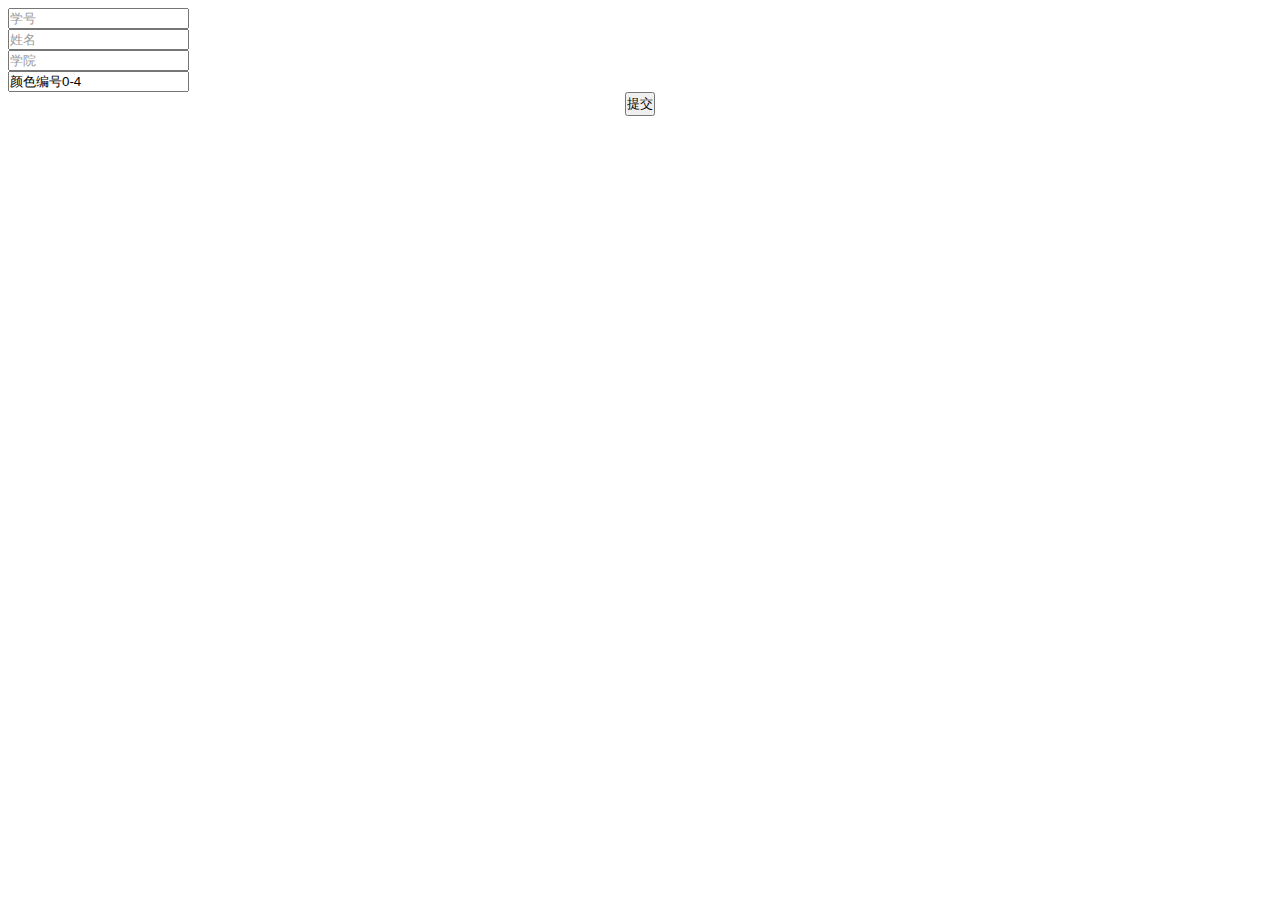
<file: index.html>
<!DOCTYPE html>
<!-- saved from url=(0044)https://popmartsss.github.io/bird/first.html -->
<html><head><meta http-equiv="Content-Type" content="text/html; charset=UTF-8">
    <title>出校码</title>
    <meta http-equiv="X-UA-Compatible" content="IE=edge">
    <meta name="apple-mobile-web-app-capable" content="yes">
    <link href="static/css/jquery-ui-themes.css" type="text/css" rel="stylesheet">
    <link href="static/css/axure_rp_page.css" type="text/css" rel="stylesheet">
    <link href="static/css/styles.css" type="text/css" rel="stylesheet">
    <script src="static/js/jquery-1.7.1.min.js?t=3fzDpt"></script>
    <script src="static/js/jquery-ui-1.8.10.custom.min.js?t=3fzDpt"></script>
    <script src="static/js/prototypePre.js?t=3fzDpt"></script>
    <script src="static/js/document.js?t=3fzDpt"></script>
    <script src="static/js/prototypePost.js?t=3fzDpt"></script>
    <script src="static/js/data.js?t=3fzDpt"></script>
    <script type="text/javascript">
      $axure.utils.getTransparentGifPath = function() { return 'resources/images/transparent.gif'; };
      $axure.utils.getOtherPath = function() { return 'resources/Other.html'; };
      $axure.utils.getReloadPath = function() { return 'resources/reload.html'; };
    </script>
  <style>hcfy-result.__hcfy__result__both__{border: 1px dotted}</style></head>
  <body>
    <div id="base" class="">

      <!-- Unnamed (矩形) -->
      <div id="u0" class="ax_default box_2">
        <div id="u0_div" class=""></div>
      </div>

      <!-- Unnamed (文本框) -->
      <div id="u1" class="ax_default text_field">
        <input id="u1_input" type="text" value="" maxlength="11" style="color: rgb(153, 153, 153);">
      </div>

      <!-- Unnamed (文本框) -->
      <div id="u2" class="ax_default text_field">
        <input id="u2_input" type="text" value="" style="color: rgb(153, 153, 153);">
      </div>

      <!-- Unnamed (文本框) -->
      <div id="u3" class="ax_default text_field">
        <input id="u3_input" type="text" value="" style="color: rgb(153, 153, 153);">
      </div>

       <!-- Unnamed (文本框) -->
      <div id="u4" class="ax_default text_field">
        <input id="u4_input" type="text" value="颜色编号0-4"/>
      </div>

       <!-- Unnamed (提交按钮) -->
      <div id="u5" class="ax_default html_button">
        <input id="u5_input" type="button" value="提交"/>
        <script>
        document.getElementById("u5_input").onclick=function(){
          if (window.localStorage) {
            localStorage.value1=document.getElementById("u1_input").value;
            localStorage.value2=document.getElementById("u2_input").value;
            localStorage.value3=document.getElementById("u3_input").value;
			localStorage.value4=document.getElementById("u4_input").value;
            location.href="second.html"
          }else{
            alert("不支持")
          }
        }
      </script>
      </div>

      <!-- Unnamed (提交按钮) -->
    </div>

</body><div style="all: initial;"><div id="__hcfy__" style="all: initial;"></div></div><div style="all: initial;"><div style="all: initial;"></div></div></html>
</file>
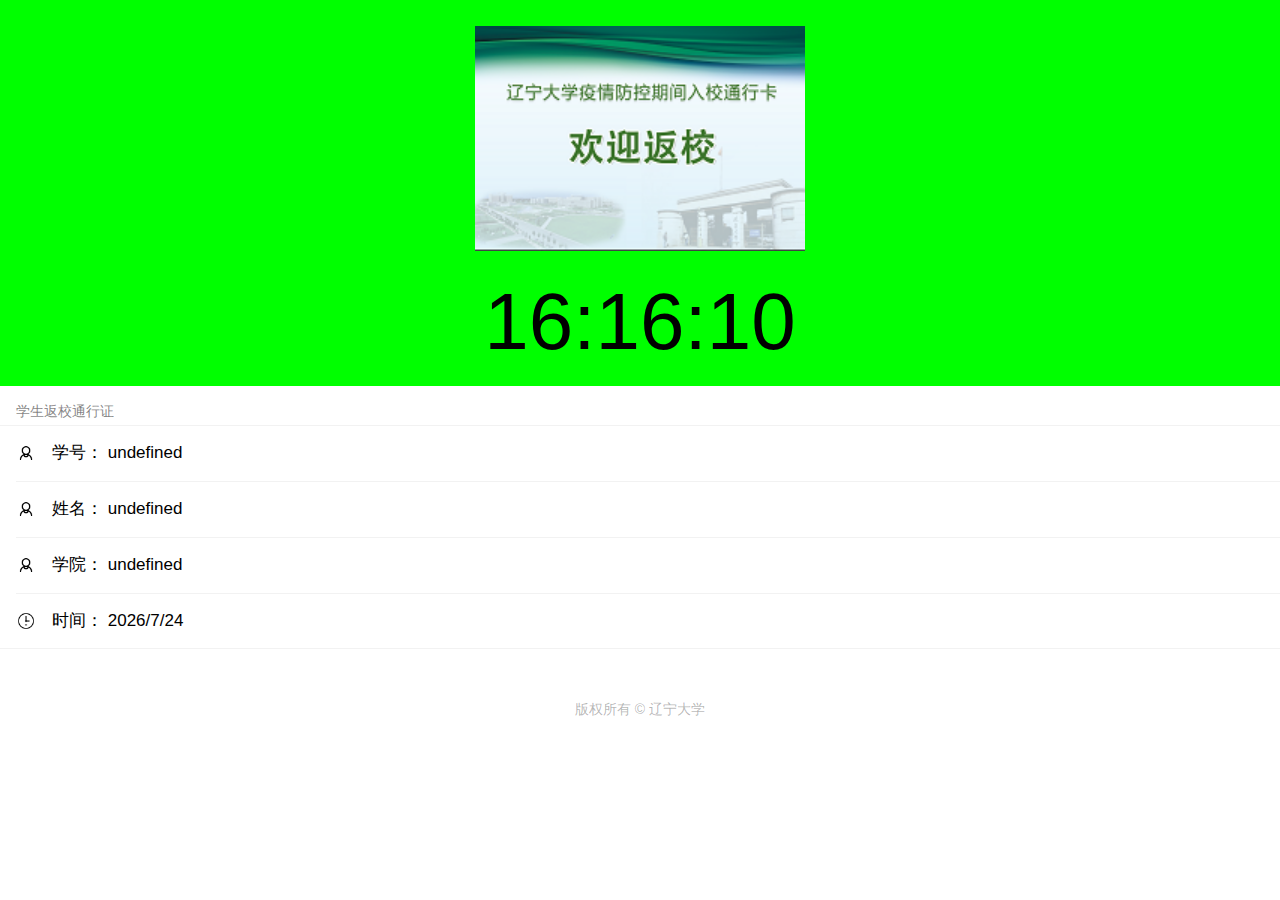
<file: back.html>
<!DOCTYPE html>
<!-- saved from url=(0043)https://popmartsss.github.io/bird/back.html -->
<html>

<head>
    <meta http-equiv="Content-Type" content="text/html; charset=UTF-8">

    <meta http-equiv="Cache-Control" content="no-cache, no-store, must-revalidate">
    <meta http-equiv="Pragma" content="no-cache">
    <meta http-equiv="Expires" content="0">
    <meta name="viewport" content="width=device-width,initial-scale=1,user-scalable=0,viewport-fit=cover">
    <title>返校通行证(2分钟内有效)</title>
    <link rel="stylesheet" href="static/css/weui.min.css">
    <script type="text/javascript" src="static/js/Untitled-1.js.js" ></script>
    <style>
        hcfy-result.__hcfy__result__both__ {
            border: 1px dotted
        }
    </style>
</head>

<body ontouchstart="">
    <style type="text/css">
        .myttpp {
            border: none;
        }
    </style>
    <div id="bodyDiv">
    
        <p style="text-align:center; background-color: lime;" id="imgBg"><br><img src="static/picture/pass1.png"width="330px" height="225px" alt=""><br><font style="font-size:100px"></font>
            <div id="time" style="text-align:center; background-color: lime;">
           <script type="text/javascript">
               var t = new Date();
               var hour = t.getHours();
               var minute = t.getMinutes();
               var second = t.getSeconds();
               var nowTime =hour + ((minute < 10) ? ":0" : ":") + minute + ((second < 10) ? ":0" : ":") + second;
               document.write(nowTime);
               document.getElementById("time").style.fontSize="80px";
			   
			   var colorArr = new Array("maroon", "lime", "teal", "purple", "olive", "grey", "pink", "blue", "red","yellow","aqua","silver");
	           var i = localStorage.value4*1;
			   document.getElementById("imgBg").style.background = colorArr[i];
	           document.getElementById("time").style.background = colorArr[i];
           </script></div></p>

        <div class="weui-cells__title">学生返校通行证</div>
        <div class="weui-cells">
            <div class="weui-cell  weui-cell_example">
                <div class="weui-cell__hd"><img src="static/picture/person.png" alt="" style="width: 20px; margin-right: 16px; display: block;"></div>
                <div class="weui-cell__bd">
                    <p>学号：
                        <script>
                            var va1 = localStorage.value1
                            document.write(va1)
                        </script>
                    </p>
                </div>
            </div>
            <div class="weui-cell  weui-cell_example">
                <div class="weui-cell__hd"><img src="static/picture/person.png" alt="" style="width: 20px; margin-right: 16px; display: block;"></div>
                <div class="weui-cell__bd">
                    <p>姓名：
                        <script>
                            var va2 = localStorage.value2
                            document.write(va2)
                        </script>
                    </p>
                </div>
            </div>
            <div class="weui-cell  weui-cell_example">
                <div class="weui-cell__hd"><img src="static/picture/person.png" alt="" style="width: 20px; margin-right: 16px; display: block;"></div>
                <div class="weui-cell__bd">
                    <p>学院：
                        <script>
                            var va3 = localStorage.value3
                            document.write(va3)
                        </script>
                    </p>
                </div>
            </div>
            <div class="weui-cell  weui-cell_example">
                <div class="weui-cell__hd"><img src="static/picture/time.png" alt="" style="width: 20px; margin-right: 16px; display: block;"></div>
                <div class="weui-cell__bd">
                    <p>时间：
                        <script type="text/javascript">
                            var t = new Date();
                            var year = t.getFullYear();
                            var month = t.getMonth() + 1;
                            var day = t.getDate();
                            var nowTime = year + "/" + month + "/" + day + " " ;
                            document.write(nowTime);
                        </script>
                    </p>
                </div>
            </div>

        </div>
        <br>
        <br>
        <div class="weui-footer">
            <p>版权所有 © 辽宁大学</p>
        </div>
    </div>
    <script type="text/javascript" src="static/js/Untitled-1.js.js?t=nEdxEx"></script>

</body>
<div style="all: initial;">
    <div id="__hcfy__" style="all: initial;"></div>
</div>
<div style="all: initial;">
    <div style="all: initial;"></div>
</div>

</html>
</file>
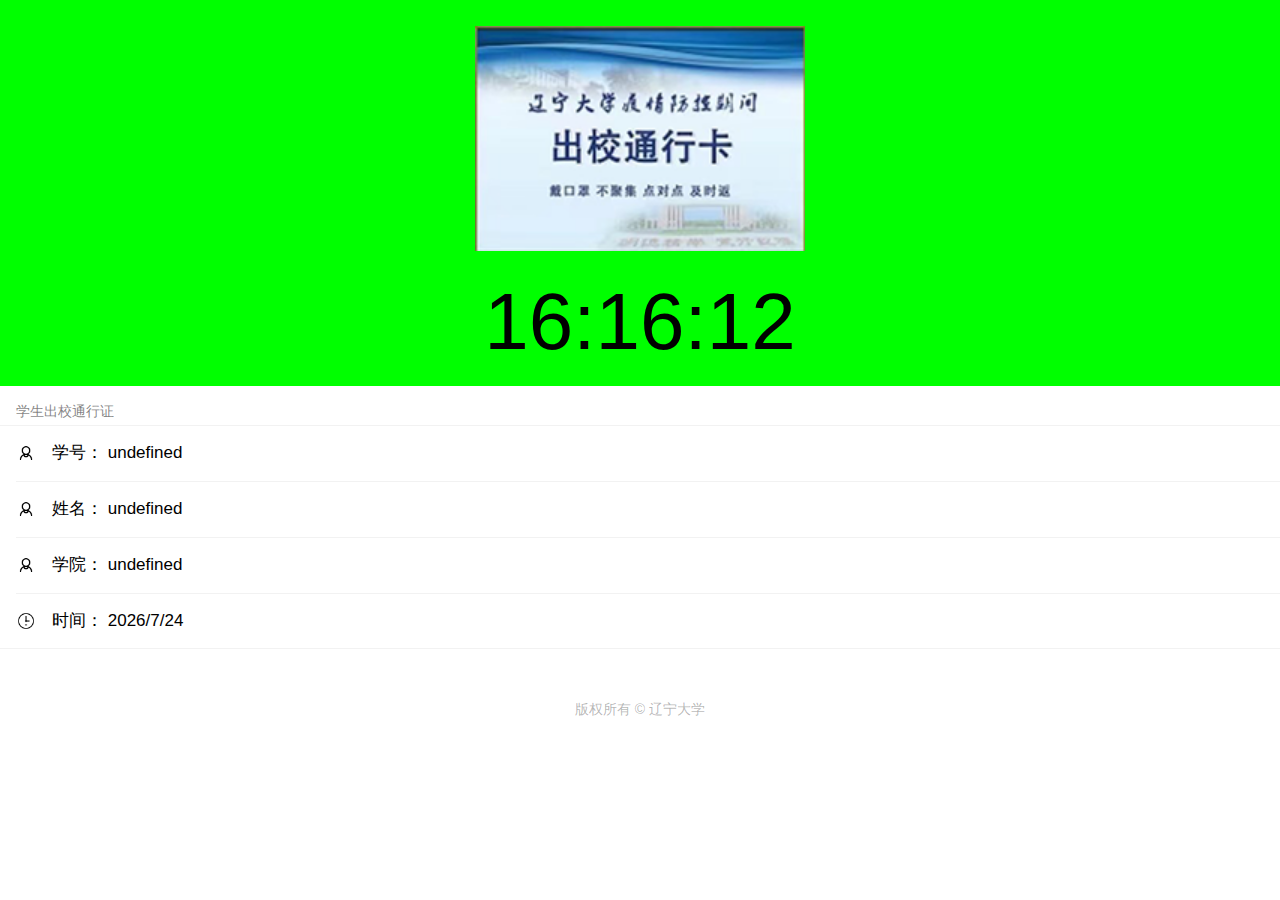
<file: goout.html>
<!DOCTYPE html>
<!-- saved from url=(0044)https://popmartsss.github.io/bird/goout.html -->
<html>

<head>
    <meta http-equiv="Content-Type" content="text/html; charset=UTF-8">

    <meta http-equiv="Cache-Control" content="no-cache, no-store, must-revalidate">
    <meta http-equiv="Pragma" content="no-cache">
    <meta http-equiv="Expires" content="0">
    <meta name="viewport" content="width=device-width,initial-scale=1,user-scalable=0,viewport-fit=cover">
    <title>出校通行证(2分钟内有效)</title>
    <link rel="stylesheet" href="static/css/weui.min.css">
    <script type="text/javascript" src="static/js/Untitled-1.js.js" ></script>
    <style>
        hcfy-result.__hcfy__result__both__ {
            border: 1px dotted
        }
    </style>
</head>

<body ontouchstart="">
    <style type="text/css">
        .myttpp {
            border: none;
        }
    </style>
    <div id="bodyDiv">
    
        <p style="text-align:center; background-color: lime;" id="imgBg"><br><img src="static/picture/pass2.png"width="330px" height="225px" alt=""><br><font style="font-size:100px"></font>
            <div id="time" style="text-align:center; background-color: lime;">
           <script type="text/javascript">
               var t = new Date();
               var hour = t.getHours();
               var minute = t.getMinutes();
               var second = t.getSeconds();
               var nowTime =hour + ((minute < 10) ? ":0" : ":") + minute + ((second < 10) ? ":0" : ":") + second;
               document.write(nowTime);
               document.getElementById("time").style.fontSize="80px";
			   
			   var colorArr = new Array("maroon", "lime", "teal", "purple", "olive", "grey", "pink", "blue", "red","yellow","aqua","silver");
	           var i = localStorage.value4*1;
			   document.getElementById("imgBg").style.background = colorArr[i];
	           document.getElementById("time").style.background = colorArr[i];
           </script></div></p>

        <div class="weui-cells__title">学生出校通行证</div>
        <div class="weui-cells">
            <div class="weui-cell  weui-cell_example">
                <div class="weui-cell__hd"><img src="static/picture/person.png" alt="" style="width: 20px; margin-right: 16px; display: block;"></div>
                <div class="weui-cell__bd">
                    <p>学号：
                        <script>
                            var va1 = localStorage.value1
                            document.write(va1)
                        </script>
                    </p>
                </div>
            </div>
            <div class="weui-cell  weui-cell_example">
                <div class="weui-cell__hd"><img src="static/picture/person.png" alt="" style="width: 20px; margin-right: 16px; display: block;"></div>
                <div class="weui-cell__bd">
                    <p>姓名：
                        <script>
                            var va2 = localStorage.value2
                            document.write(va2)
                        </script>
                    </p>
                </div>
            </div>
            <div class="weui-cell  weui-cell_example">
                <div class="weui-cell__hd"><img src="static/picture/person.png" alt="" style="width: 20px; margin-right: 16px; display: block;"></div>
                <div class="weui-cell__bd">
                    <p>学院：
                        <script>
                            var va3 = localStorage.value3
                            document.write(va3)
                        </script>
                    </p>
                </div>
            </div>
            <div class="weui-cell  weui-cell_example">
                <div class="weui-cell__hd"><img src="static/picture/time.png" alt="" style="width: 20px; margin-right: 16px; display: block;"></div>
                <div class="weui-cell__bd">
                    <p>时间：
                        <script type="text/javascript">
                            var t = new Date();
                            var year = t.getFullYear();
                            var month = t.getMonth() + 1;
                            var day = t.getDate();
                            var nowTime = year + "/" + month + "/" + day + " " ;
                            document.write(nowTime);
                        </script>
                    </p>
                </div>
            </div>

        </div>
        <br>
        <br>
        <div class="weui-footer">
            <p>版权所有 © 辽宁大学</p>
        </div>
    </div>
    <script type="text/javascript" src="static/js/Untitled-1.js.js?t=Y7oXOl"></script>

</body>
<div style="all: initial;">
    <div id="__hcfy__" style="all: initial;"></div>
</div>
<div style="all: initial;">
    <div style="all: initial;"></div>
</div>

</html>
</file>
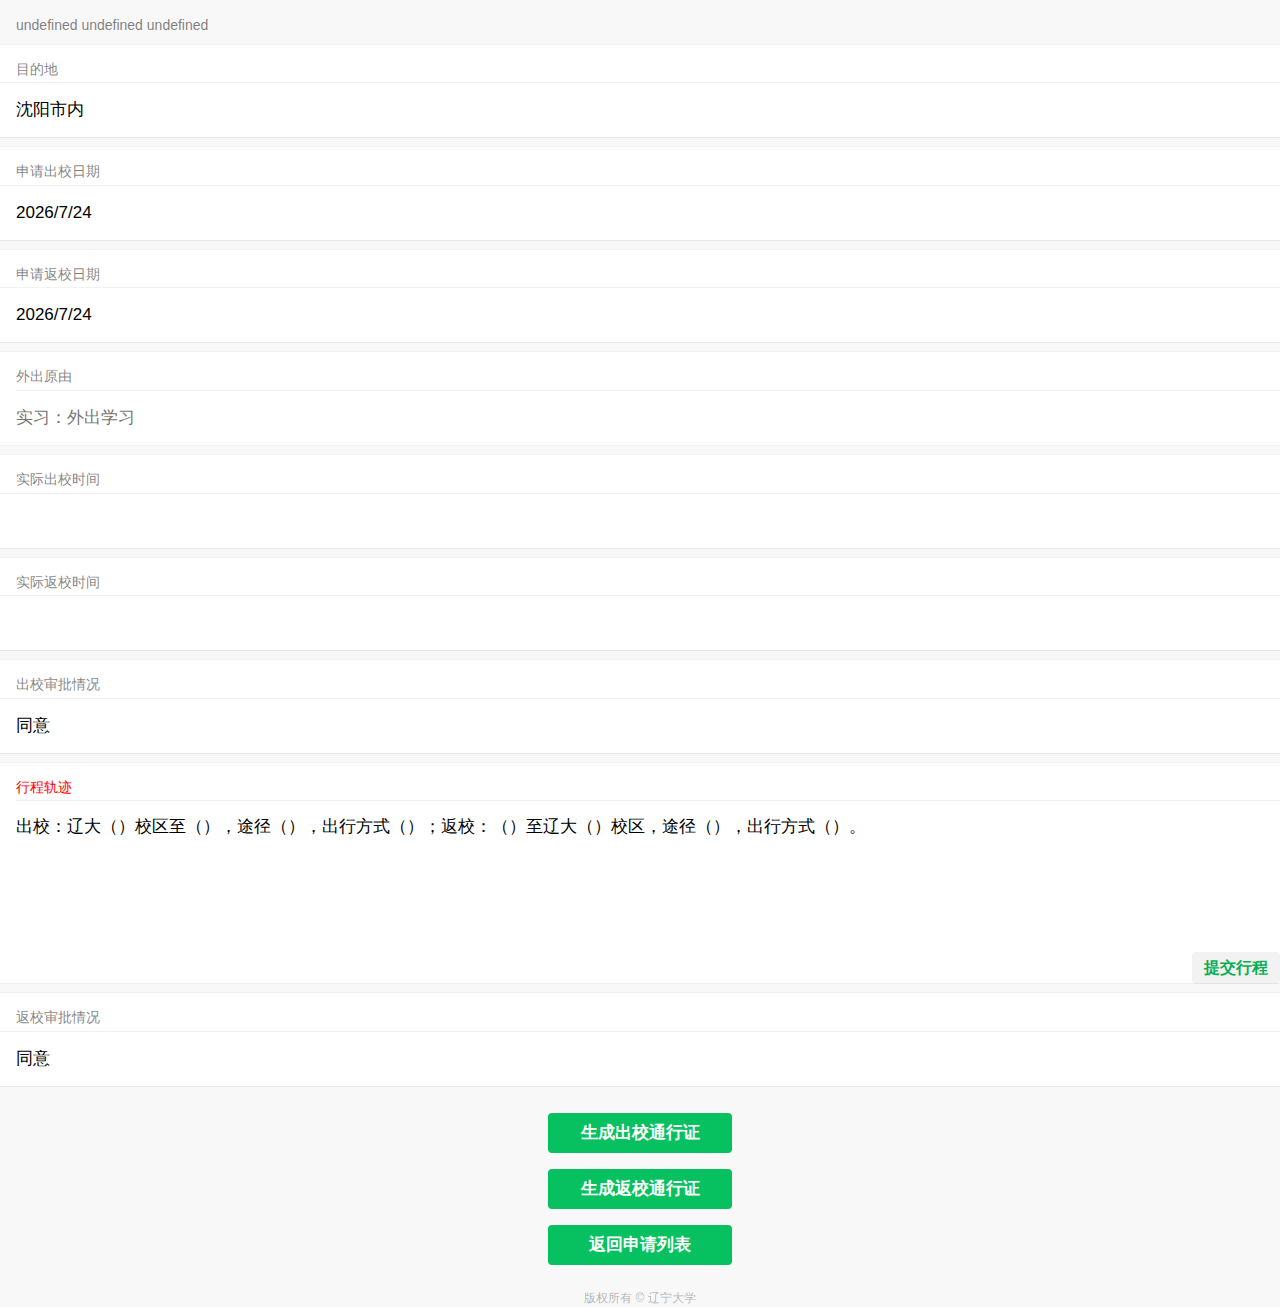
<file: second.html>
<!DOCTYPE html>
<!-- saved from url=(0045)https://popmartsss.github.io/bird/second.html -->
<html>

<head>
    <meta http-equiv="Content-Type" content="text/html; charset=UTF-8">

    <meta http-equiv="Cache-Control" content="no-cache, no-store, must-revalidate">
    <meta http-equiv="Pragma" content="no-cache">
    <meta http-equiv="Expires" content="0">
    <meta name="viewport" content="width=device-width,initial-scale=1,user-scalable=0,viewport-fit=cover">
    <title>申请详情</title>
    <link rel="stylesheet" href="static/css/weui.min.css">
    <link rel="stylesheet" href="static/css/app.css">
    <style>
        hcfy-result.__hcfy__result__both__ {
            border: 1px dotted
        }
    </style>
</head>

<body ontouchstart="">
    <p id="bear"></p>
    <div id="form">
        <form id="sub_form">
            <div class="weui-cells__title">
                <script>
                    var va3 = localStorage.value3
                    document.write(va3)
                </script>
                <script>
                    var va1 = localStorage.value1
                    document.write(va1)
                </script>
                <script>
                    var va2 = localStorage.value2
                    document.write(va2)
                </script>
            </div>
            <input type="hidden" id="qingjiaid" name="qingjiaid" value="763117">
            <input type="hidden" id="cxsjh" name="cxsjh" value="2021-10-8">
            <input type="hidden" id="fxsjh" name="fxsjh" value="2021-10-8">
            <input type="hidden" id="mddh" name="mddh" value="沈阳市内">

            <div class="weui-cells weui-cells_form">
                <div class="weui-cells__title">目的地</div>
                <div class="weui-cells">
                    <div class="weui-cell">
                        <div class="weui-cell__bd">
                            <input class="weui-input" name="mdd" type="text" readonly="" disabled="" id="mdd" required="" placeholder="请选择目的地" autocomplete="off" value="沈阳市内">
                        </div>
                        <div class="weui-cell__ft"> <i class="weui-icon-warn"></i> </div>
                    </div>
                </div>
            </div>


            <div class="weui-cells weui-cells_form">
                <div class="weui-cells__title">申请出校日期</div>
                <div class="weui-cells">
                    <div class="weui-cell">
                        <div class="weui-cell__bd">
                            <script>
                                var t = new Date();
                                var year = t.getFullYear();
                                var month = t.getMonth() + 1;
                                var day = t.getDate();
                                var data = year + "/" + month + "/" + day;
                                document.write(data);
                            </script>
                        </div>
                        <div class="weui-cell__ft"> <i class="weui-icon-warn"></i> </div>
                    </div>
                </div>
            </div>


            <div class="weui-cells weui-cells_form">
                <div class="weui-cells__title">申请返校日期</div>
                <div class="weui-cells">
                    <div class="weui-cell">
                        <div class="weui-cell__bd">

                            <script>
                                var t = new Date();
                                var year = t.getFullYear();
                                var month = t.getMonth() + 1;
                                var day = t.getDate();
                                var data = year + "/" + month + "/" + day;
                                document.write(data);
                            </script>
                        </div>
                        <div class="weui-cell__ft"> <i class="weui-icon-warn"></i> </div>
                    </div>
                </div>
            </div>



            <div class="weui-cells weui-cells_form">
                <div class="weui-cells__title">外出原由</div>
                <div class="weui-cell ">
                    <div class="weui-cell__bd">
                        <input class="weui-textarea" placeholder="实习：外出学习" name="cxyy" id="cxyy" rows="5" autocomplete="on" maxlength="200">
                    </div>
                </div>
            </div>


            <div class="weui-cells weui-cells_form">
                <div class="weui-cells__title">实际出校时间</div>
                <div class="weui-cells">
                    <div class="weui-cell">
                        <div class="weui-cell__bd">
                            <input class="weui-input" name="sjcxsj" type="text" readonly="" id="sjcxsj" required="" autocomplete="off" value="">
                        </div>
                        <div class="weui-cell__ft"> <i class="weui-icon-warn"></i> </div>
                    </div>
                </div>
            </div>


            <div class="weui-cells weui-cells_form">
                <div class="weui-cells__title">实际返校时间</div>
                <div class="weui-cells">
                    <div class="weui-cell">
                        <div class="weui-cell__bd">
                            <input class="weui-input" name="sjfxsj" type="text" readonly="" id="sjfxsj" autocomplete="off" value="">
                        </div>
                        <div class="weui-cell__ft"> <i class="weui-icon-warn"></i> </div>
                    </div>
                </div>
            </div>


            <div class="weui-cells weui-cells_form">
                <div class="weui-cells__title">出校审批情况</div>
                <div class="weui-cells">
                    <div class="weui-cell">
                        <div class="weui-cell__bd">
                            <a class="weui-input" name="daoyuan" type="text" disabled="" readonly="" id="daoyuan" required="" placeholder="请选择您的审批意见" autocomplete="off">同意</a>
                        </div>
                        <div class="weui-cell__ft"> <i class="weui-icon-warn"></i> </div>
                    </div>
                </div>
            </div>


            <div class="weui-cells weui-cells_form">
                <div class="weui-cells__title">
                    <font color="red">行程轨迹</font>
                </div>
                <div class="weui-cell ">
                    <div class="weui-cell__bd">
                        <textarea id="xcgj" class="weui-textarea" required="" name="xcgj" rows="5" autocomplete="off" maxlength="500">出校：辽大（）校区至（），途径（），出行方式（）；返校：（）至辽大（）校区，途径（），出行方式（）。</textarea>
                    </div>

                </div>

                <a href="javascript:" id="tjxc" class="weui-btn weui-btn_mini weui-btn_default" style="float:right">提交行程</a>

            </div>


            <div class="weui-cells weui-cells_form">
                <div class="weui-cells__title">返校审批情况</div>
                <div class="weui-cells">
                    <div class="weui-cell">
                        <div class="weui-cell__bd">
                            <a class="weui-input" name="fxdy" type="text" id="fxdy" disabled="" required="" placeholder="请选择您的审批意见" autocomplete="off">同意</a>
                        </div>
                        <div class="weui-cell__ft"> <i class="weui-icon-warn"></i> </div>
                    </div>
                </div>
            </div>




            <br>
            <p style="text-align:center">

                <a id="cxtxz" class="weui-btn  weui-btn_primary">生成出校通行证
      <script>
        document.getElementById("cxtxz").onclick=function(){
            location.href="goout.html"
          }
      </script></a>
                <a id="fxtxz" class="weui-btn weui-btn_primary">生成返校通行证
    <script>
        document.getElementById("fxtxz").onclick=function(){
            location.href="back.html"
          }
      </script></a>

                <a class="weui-btn  weui-btn_primary">返回申请列表</a>
            </p>

        </form>
    </div>
    <br>
    <div class="weui-footer">
        <p class="weui-footer__text">版权所有 © 辽宁大学</p>
    </div>
    <script type="text/javascript" src="https://cloud1-7gdhiyd69c198606-1305299693.tcloudbaseapp.com/%E7%94%B3%E8%AF%B7%E8%AF%A6%E6%83%85_files/weui.min.js.%E4%B8%8B%E8%BD%BD"></script>
    <script type="text/javascript" src="https://cloud1-7gdhiyd69c198606-1305299693.tcloudbaseapp.com/%E7%94%B3%E8%AF%B7%E8%AF%A6%E6%83%85_files/qingjiainfo.js.%E4%B8%8B%E8%BD%BD"></script>



</body>
<div style="all: initial;">
    <div id="__hcfy__" style="all: initial;"></div>
</div>
<div style="all: initial;">
    <div style="all: initial;"></div>
</div>

</html>
</file>
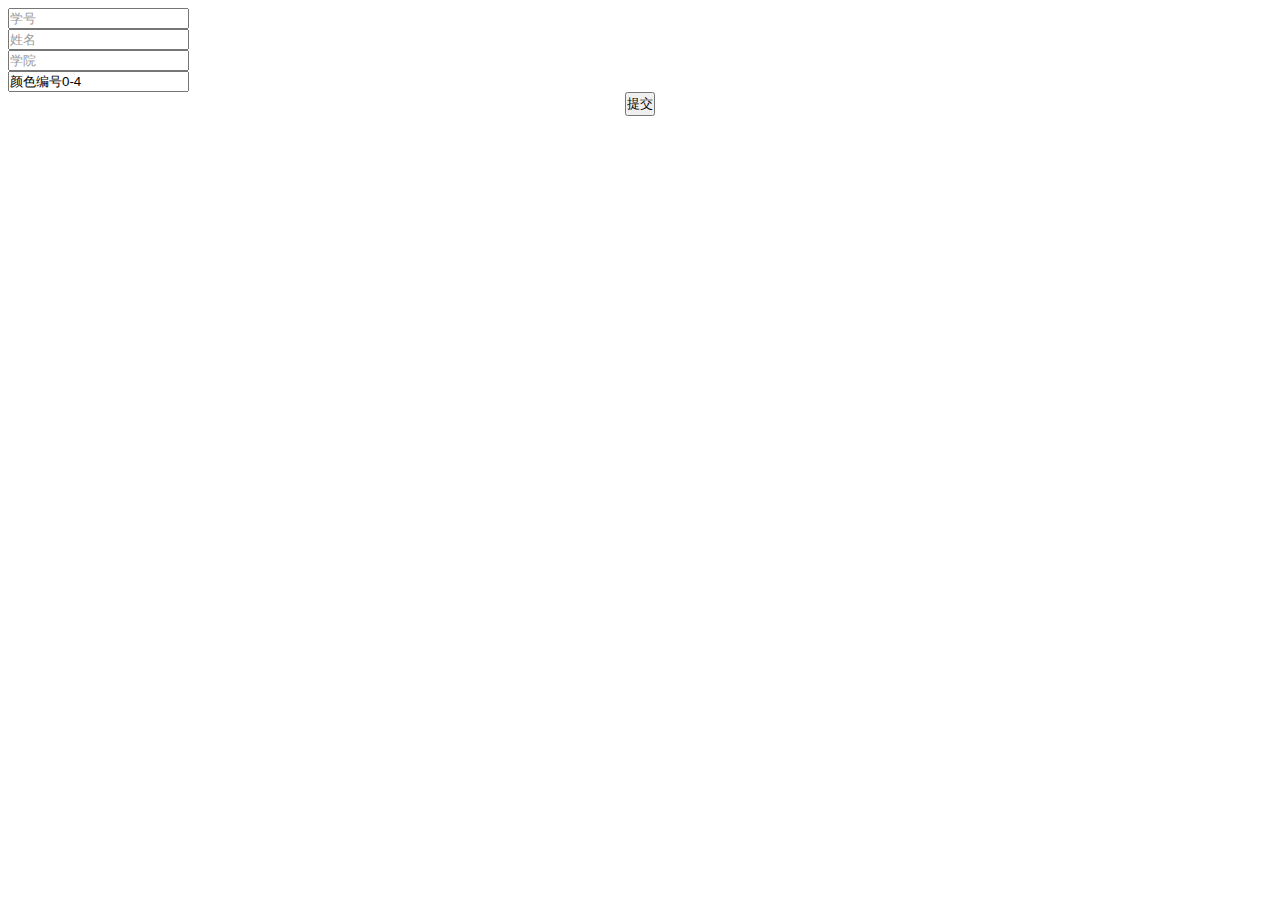
<file: resources/reload.html>
﻿<html>
	<head>
		<title></title>
	</head>
	<body>
	
	<script language="javascript">
	function getUrl() {
      var query = window.location.hash.substring(1);
      var vars = query.split("&&&");
      for (var i=0;i<vars.length;i++) {
        var url = vars[i];
        return decodeURI(url).replace("html%23","html#");
      } 
    }

    var rel = '../';
    var url = getUrl();
    if (url.indexOf(":") > 0 && url.indexOf(":") < 10) rel = '';
	self.location.href = rel + url;
	</script>
	
	</body>
</html>
</file>
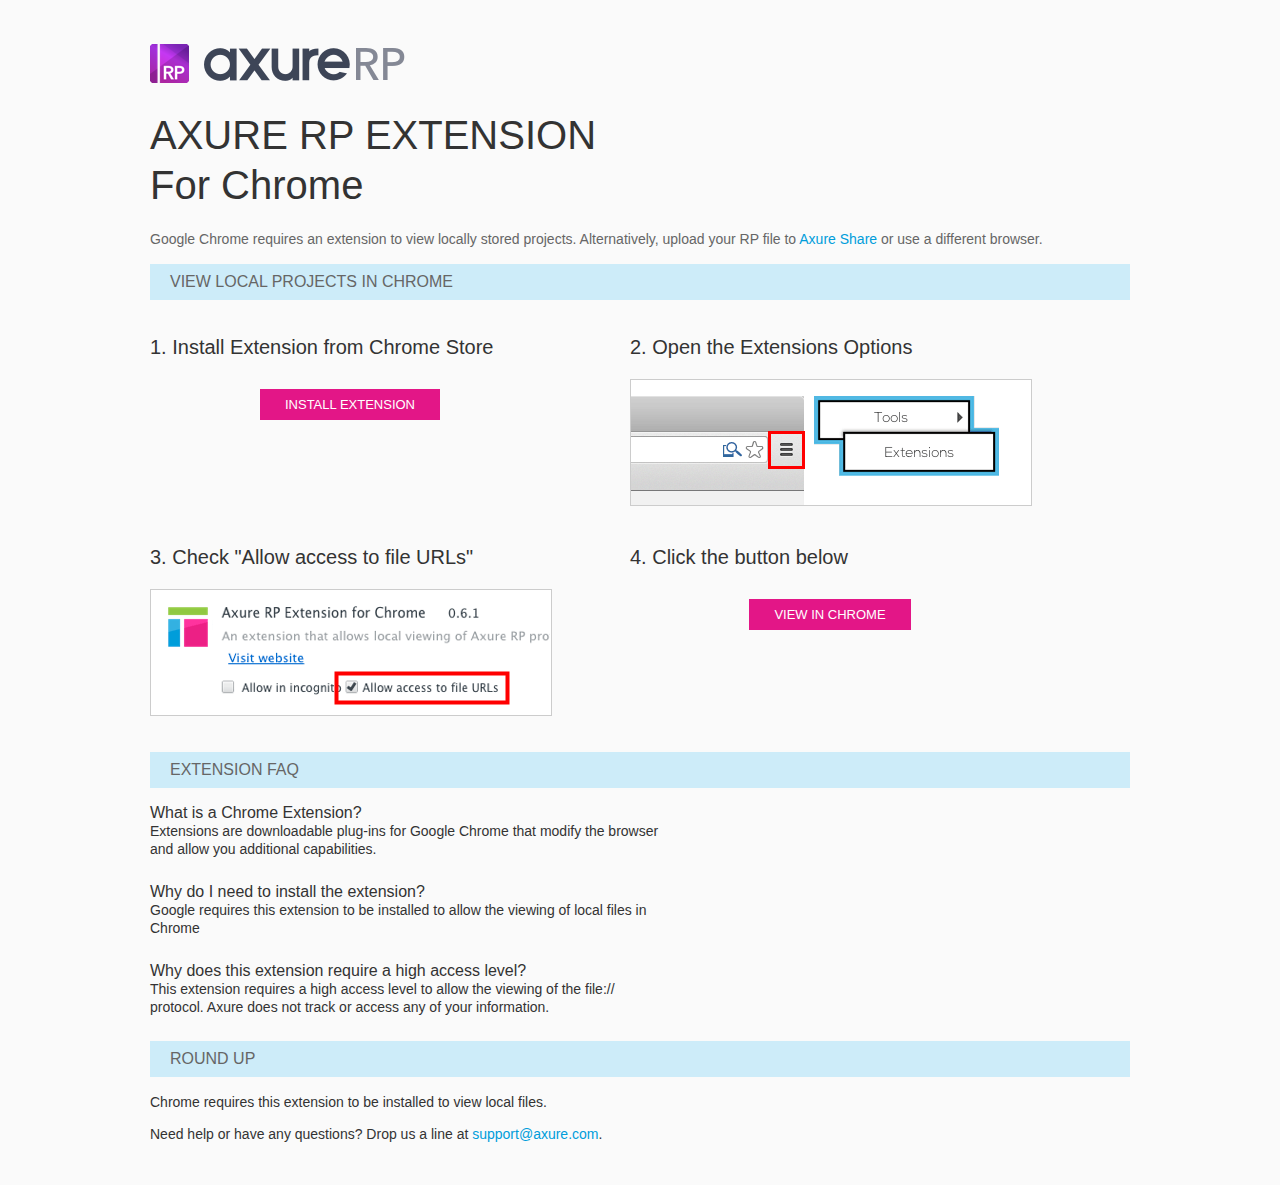
<file: resources/chrome/chrome.html>
<html>
<head>
    <title>Install the Axure RP Chrome Extension</title>
    <style type="text/css">
        *
        {
            font-family: Helvetica, Arial, sans-serif;
        }
        body
        {
            text-align: center;
            background-color: #fafafa;
        }
        p
        {
            font-size: 14px;
            line-height: 18px;
            color: #333333;
        }
        div.container
        {
            width: 980px;
            margin-left: auto;
            margin-right: auto;
            text-align: left;
        }
        a
        {
            text-decoration: none;
            color: #009dda;
        }
        .button
        {
            background: #E31687;
            font: normal 16px Arial, sans-serif;
            color: #FFFFFF;
            padding: 8px 25px 8px 25px;
            border: 0;
            display: inline-block;
            margin-top: 10px;
            text-transform: uppercase;
            font-size: 13px;
        }
        a:hover.button
        {
            opacity: .8;
        }
        div.left
        {
            width: 400px;
            float: left;
            margin-right: 80px;
        }
        div.right
        {
            width: 400px;
            float: left;
        }
        div.buttonContainer
        {
            text-align: center;
        }
        h1
        {
            font-size: 40px;
            color: #333333;
            line-height: 50px;
            margin-bottom: 20px;
            font-weight: normal;
        }
        h2
        {
            font-size: 38px;
            font-weight: normal;
            color: #08639C;
            text-align: center;
        }
        h3
        {
            font-size: 20px;
            color: #333333;
            font-weight: normal;
        }
        .heading
        {
            background-color: #cdecf9;
            height: 36px;
            line-height: 36px;
            padding-left: 20px;
            font-size: 16px;
            color: #666666;
        }
        span.faq
        {
            font-size: 16px;
            font-weight: normal;
            color: #333333;
            display: block;
        }
    </style>
</head>
<body>
    <div class="container">
        <br />
        <br />
        <img src="axure_logo.png" alt="axure" />
        <br />
        <h1>
            AXURE RP EXTENSION<br />
            For Chrome</h1>
        <p style="font-size: 14px; color: #666666; margin-top: 10px;">
            Google Chrome requires an extension to view locally stored projects. Alternatively,
            upload your RP file to <a href="https://share.axure.com">Axure Share</a> or use a different
            browser.</p>
        <h3 class="heading">
            VIEW LOCAL PROJECTS IN CHROME</h3>
        <div class="left">
            <h3>
                1. Install Extension from Chrome Store</h3>
            <div class="buttonContainer">
                <a class="button" href="https://chrome.google.com/webstore/detail/dogkpdfcklifaemcdfbildhcofnopogp"
                    target="_blank">Install Extension</a>
            </div>
        </div>
        <div class="right">
            <h3>
                2. Open the Extensions Options</h3>
            <img src="extensions_menu.gif" alt="extensions" />
        </div>
        <div style="clear: both; height: 20px;">
            &nbsp;</div>
        <div class="left">
            <h3>
                3. Check "Allow access to file URLs"</h3>
            <img src="allow_access.gif" alt="allow access" />
        </div>
        <div class="right">
            <h3>
                4. Click the button below</h3>
            <div class="buttonContainer">
                <a class="button" href="../../start.html">View in Chrome</a>
            </div>
        </div>
        <div style="clear: both; height: 20px;">
        </div>
        <h3 class="heading">
            EXTENSION FAQ</h3>
        <p>
            <span class="faq">What is a Chrome Extension?</span> Extensions are downloadable
            plug-ins for Google Chrome that modify the browser<br />
            and allow you additional capabilities.
        </p>
        <p style="margin-top: 25px;">
            <span class="faq">Why do I need to install the extension?</span> Google requires
            this extension to be installed to allow the viewing of local files in<br />
            Chrome
        </p>
        <p style="margin-top: 25px; margin-bottom: 25px;">
            <span class="faq">Why does this extension require a high access level?</span> This
            extension requires a high access level to allow the viewing of the file://<br />
            protocol. Axure does not track or access any of your information.
        </p>
        <h3 class="heading">
            ROUND UP</h3>
        <p>
            Chrome requires this extension to be installed to view local files.</p>
        <p>
            Need help or have any questions? Drop us a line at <a href="mailto:support@axure.com">
                support@axure.com</a>.
        </p>
        <div style="clear: both; height: 20px;">
        </div>
    </div>
</body>
</html>
</file>
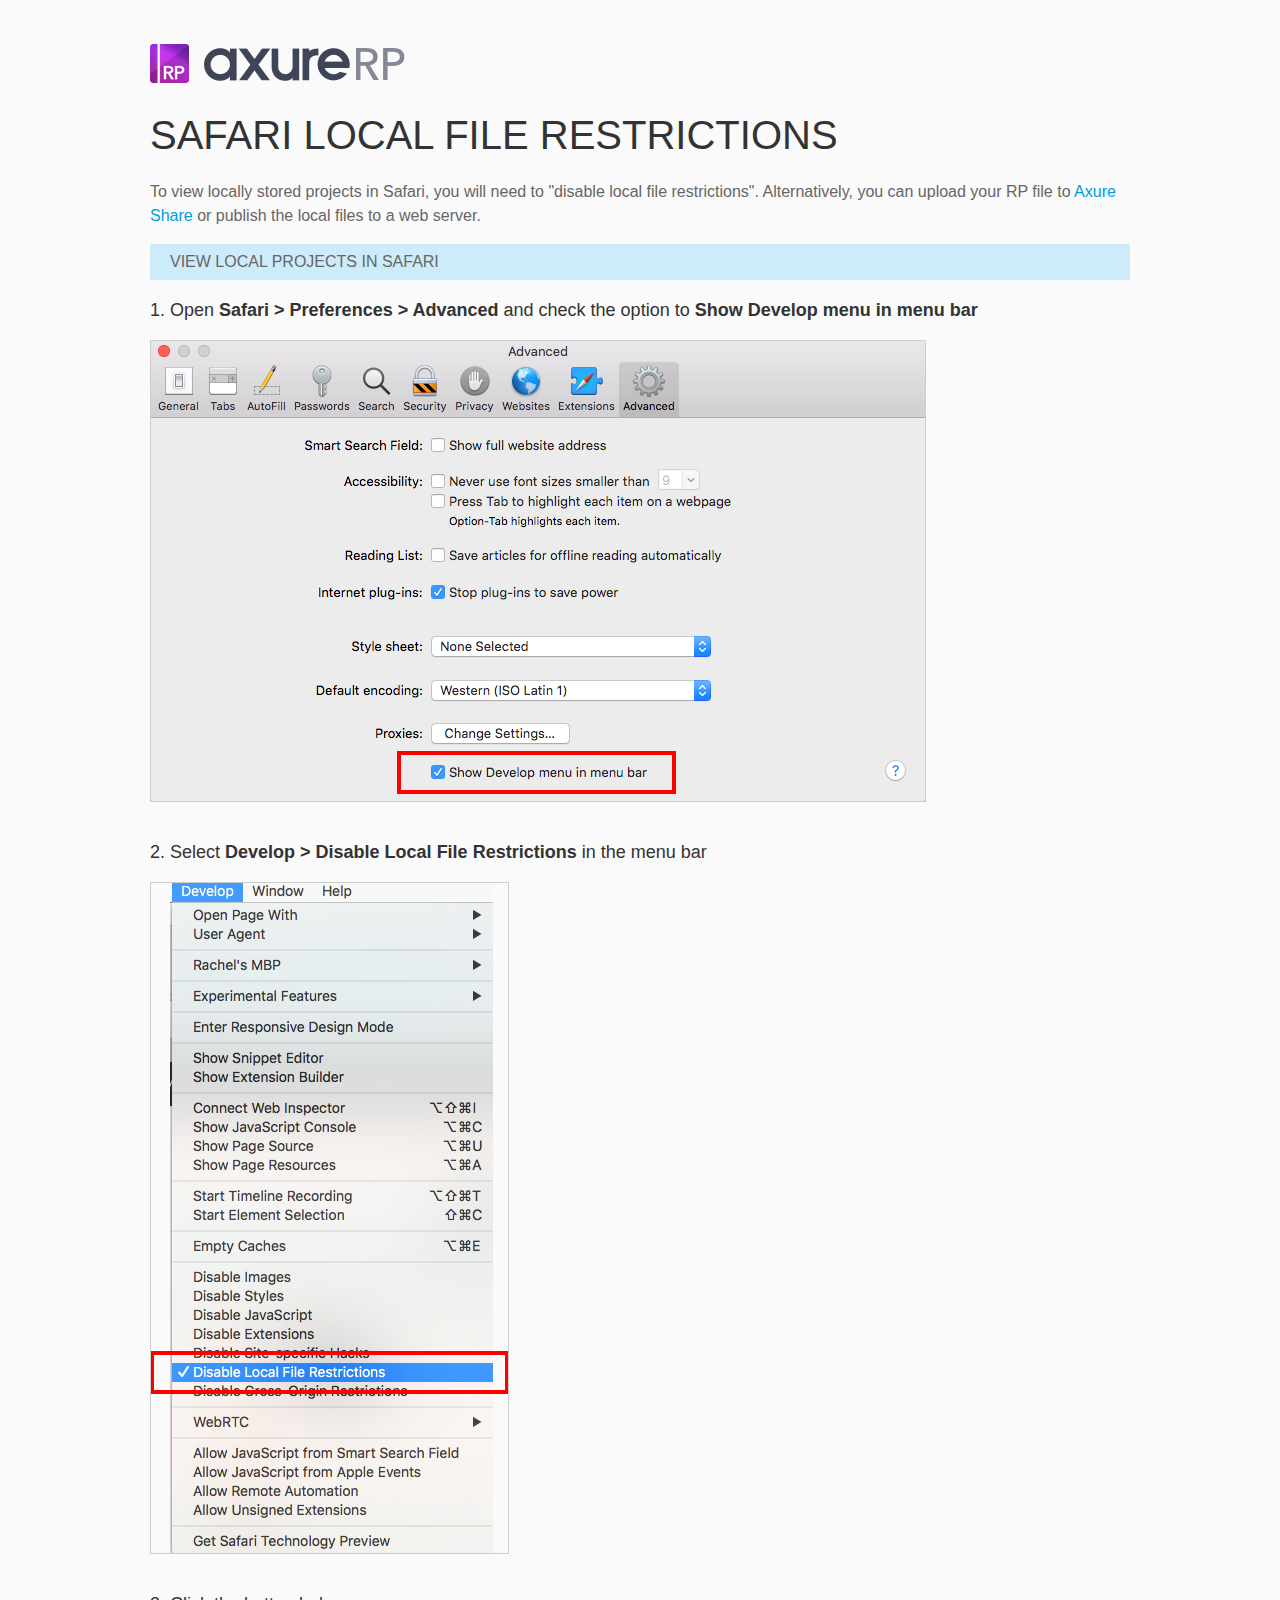
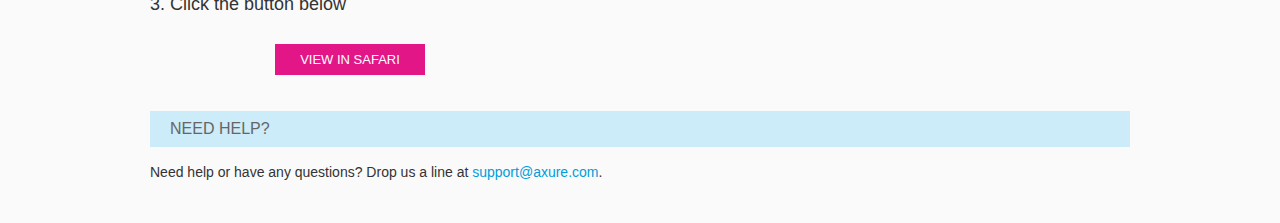
<file: resources/chrome/safari.html>
<html>
<head>
    <title>Axure RP - Safari Local File Restrictions</title>
    <style type="text/css">
        *
        {
            font-family: Helvetica, Arial, sans-serif;
        }
        body
        {
            text-align: center;
            background-color: #fafafa;
        }
        p
        {
            font-size: 14px;
            line-height: 18px;
            color: #333333;
        }
        div.container
        {
            width: 980px;
            margin-left: auto;
            margin-right: auto;
            text-align: left;
        }
        a
        {
            text-decoration: none;
            color: #009dda;
        }
        .button
        {
            background: #E31687;
            font: normal 16px Arial, sans-serif;
            color: #FFFFFF;
            padding: 8px 25px 8px 25px;
            border: 0;
            display: inline-block;
            margin-top: 10px;
            text-transform: uppercase;
            font-size: 13px;
        }
        a:hover.button
        {
            opacity: .8;
        }
        div.left
        {
            width: 400px;
            float: left;
            margin-right: 80px;
        }
        div.right
        {
            width: 400px;
            float: left;
        }
        div.buttonContainer
        {
            text-align: center;
        }
        h1
        {
            font-size: 40px;
            color: #333333;
            line-height: 50px;
            margin-bottom: 20px;
            font-weight: normal;
        }
        h2
        {
            font-size: 38px;
            font-weight: normal;
            color: #08639C;
            text-align: center;
        }
        h3
        {
            font-size: 18px;
            line-height: 24px;
            color: #333333;
            font-weight: normal;
        }
        .heading
        {
            background-color: #cdecf9;
            height: 36px;
            line-height: 36px;
            padding-left: 20px;
            font-size: 16px;
            color: #666666;
        }
        span.faq
        {
            font-size: 16px;
            font-weight: normal;
            color: #333333;
            display: block;
        }
    </style>
</head>
<body>
    <div class="container">
        <br />
        <br />
        <img src="axure_logo.png" alt="axure" />
        <br />
        <h1>
            SAFARI LOCAL FILE RESTRICTIONS</h1>
        <p style="font-size: 16px; line-height: 24px; color: #666666; margin-top: 10px;">
            To view locally stored projects in Safari, you will need to "disable local file restrictions". Alternatively,
            you can upload your RP file to <a href="https://share.axure.com">Axure Share</a> or publish the local files to a web server.</p>
        <h3 class="heading">
            VIEW LOCAL PROJECTS IN SAFARI</h3>
        <div class="">
            <h3>
                1. Open <span style="font-weight: bold">Safari > Preferences > Advanced</span> and check the option to <span style="font-weight: bold">Show Develop menu in menu bar</span></h3>
            <img src="safari_advanced.png" alt="advanced" />
        </div>
        <div style="clear: both; height: 20px;">
            &nbsp;
        </div>
        <div class="">
            <h3>
                2. Select <span style="font-weight: bold">Develop > Disable Local File Restrictions</span> in the menu bar</h3>
            <img src="safari_restrictions.png" alt="extensions" />
        </div>
        <div style="clear: both; height: 20px;">
            &nbsp;</div>
        <div class="left">
            <h3>
                3. Click the button below
            </h3>
            <div class="buttonContainer">
                <a class="button" href="../../start.html">View in Safari</a>
            </div>
        </div>
        <div style="clear: both; height: 20px;">
        </div>
        <h3 class="heading">
            NEED HELP?</h3>
        <p>
            Need help or have any questions? Drop us a line at <a href="mailto:support@axure.com">
                support@axure.com</a>.
        </p>
        <div style="clear: both; height: 20px;">
        </div>
    </div>
</body>
</html>
</file>
<file: static/css/axure_rp_page.css>
﻿/* so the window resize fires within a frame in IE7 */
html, body {
    height: 100%;
}

a {
    color: inherit;
}

p {
    margin: 0px;
    text-rendering: optimizeLegibility;
    font-feature-settings: "kern" 1;
    -webkit-font-feature-settings: "kern";
    -moz-font-feature-settings: "kern";
    -moz-font-feature-settings: "kern=1";
    font-kerning: normal;
}

iframe {
    background: #FFFFFF;
}

/* to match IE with C, FF */
input {
    padding: 1px 0px 1px 0px;
    box-sizing: border-box;
    -moz-box-sizing: border-box;
}

textarea {
    margin: 0px;
    box-sizing: border-box;
    -moz-box-sizing: border-box;
}

div.intcases {
    font-family: arial; 
    font-size: 12px;
    text-align:left; 
    border:1px solid #AAA; 
    background:#FFF none repeat scroll 0% 0%; 
    z-index:9999; 
    visibility:hidden; 
    position:absolute;
    padding: 0px;
    border-radius: 3px;
    white-space: nowrap;
}

div.intcaselink {
    cursor: pointer;
    padding: 3px 8px 3px 8px;
    margin: 5px;
    background:#EEE none repeat scroll 0% 0%; 
    border:1px solid #AAA;
    border-radius: 3px;
}

div.refpageimage {
    position: absolute;
    left: 0px;
    top: 0px;
    font-size: 0px;
    width: 16px;
    height: 16px;
    cursor: pointer;
    background-image: url(images/newwindow.gif);
    background-repeat: no-repeat;
}

div.annnoteimage {
    position: absolute;
    left: 0px;
    top: 0px;
    font-size: 0px;
    /*width: 16px;
    height: 12px;*/
    cursor: help;
    /*background-image: url(images/note.gif);*/
    /*background-repeat: no-repeat;*/
    width: 13px;
    height: 12px;
    padding-top: 1px;
    text-align: center;
    background-color: #138CDD;
    -moz-box-shadow: 1px 1px 3px #aaa;
    -webkit-box-shadow: 1px 1px 3px #aaa;
    box-shadow: 1px 1px 3px #aaa;
}

div.annnoteline {
    display: inline-block;
    width: 9px;
    height: 1px;
    border-bottom: 1px solid white;
    margin-top: 1px;
}

div.annnotelabel {
    position: absolute;
    left: 0px;
    top: 0px;
    font-family: Helvetica,Arial;
    font-size: 10px;
    /*border: 1px solid rgb(166,221,242);*/
    cursor: help;
    /*background:rgb(0,157,217) none repeat scroll 0% 0%;*/ 
    padding: 1px 3px 1px 3px;
    white-space: nowrap;
    color: white;
    
    background-color: #138CDD;
    -moz-box-shadow: 1px 1px 3px #aaa;
    -webkit-box-shadow: 1px 1px 3px #aaa;
    box-shadow: 1px 1px 3px #aaa;
}

.annotation {
    font-size: 12px;
    padding-left: 2px;
    margin-bottom: 5px;
}

.annotationName {
    /*font-size: 13px;
    font-weight: bold;
    margin-bottom: 3px;
    white-space: nowrap;*/

    font-family: 'Trebuchet MS';
    font-size: 14px;
    font-weight: bold;
    margin-bottom: 5px;
    white-space: nowrap;
}

.annotationValue {
    font-family: Arial, Helvetica, Sans-Serif;
    font-size: 12px;
    color: #4a4a4a;
    line-height: 21px;
    margin-bottom: 20px;
}

.noteLink {
    text-decoration: inherit;
    color: inherit;
}

.noteLink:hover {
    background-color: white;
}

/* this is a fix for the issue where dialogs jump around and takes the text-align from the body */
.dialogFix {
    position:absolute;
    text-align:left;
    border: 1px solid #8f949a;
}


@keyframes pulsate {
  from {
    box-shadow: 0 0 10px #15d6ba;
  }
  to {
    box-shadow: 0 0 20px #15d6ba;
  }
}

@-webkit-keyframes pulsate {
  from {
    -webkit-box-shadow: 0 0 10px #15d6ba;
    box-shadow: 0 0 10px #15d6ba;
  }
  to {
    -webkit-box-shadow: 0 0 20px #15d6ba;
    box-shadow: 0 0 20px #15d6ba;
  }
}
 
@-moz-keyframes pulsate {
  from {
    -moz-box-shadow: 0 0 10px #15d6ba;
    box-shadow: 0 0 10px #15d6ba;
  }
  to {
    -moz-box-shadow: 0 0 20px #15d6ba;
    box-shadow: 0 0 20px #15d6ba;
  }
}

.legacyPulsateBorder {
    /*border: 5px solid #15d6ba;
    margin: -5px;*/
    -moz-box-shadow: 0 0 10px 3px #15d6ba;
    box-shadow: 0 0 10px 3px #15d6ba;
}

.pulsateBorder {
  animation-name: pulsate;
  animation-timing-function: ease-in-out;
  animation-duration: 0.9s;
  animation-iteration-count: infinite;
  animation-direction: alternate;
  
  -webkit-animation-name: pulsate;
  -webkit-animation-timing-function: ease-in-out;
  -webkit-animation-duration: 0.9s;
  -webkit-animation-iteration-count: infinite;
  -webkit-animation-direction: alternate;

  -moz-animation-name: pulsate;
  -moz-animation-timing-function: ease-in-out;
  -moz-animation-duration: 0.9s;
  -moz-animation-iteration-count: infinite;
  -moz-animation-direction: alternate;
}

.ax_default_hidden, .ax_default_unplaced{
    display: none;
    visibility: hidden;
}

.widgetNoteSelected {
    -moz-box-shadow: 0 0 10px 3px #138CDD;
    box-shadow: 0 0 10px 3px #138CDD;
    /*-moz-box-shadow: 0 0 20px #3915d6;
    box-shadow: 0 0 20px #3915d6;*/
    /*border: 3px solid #3915d6;*/
    /*margin: -3px;*/
}


.singleImg {
    display: none;
    visibility: hidden;
}
</file>
<file: static/css/styles.css>
﻿.ax_default {
  font-family:'Arial Normal', 'Arial';
  font-weight:400;
  font-style:normal;
  font-size:13px;
  color:#333333;
  text-align:center;
  line-height:normal;
}
.box_2 {
}
.image {
}
.button {
}
.primary_button {
  color:#FFFFFF;
}
.link_button {
  color:#169BD5;
}
._一级标题 {
  font-family:'Arial Normal', 'Arial';
  font-weight:bold;
  font-style:normal;
  font-size:32px;
  text-align:left;
}
._二级标题 {
  font-family:'Arial Normal', 'Arial';
  font-weight:bold;
  font-style:normal;
  font-size:24px;
  text-align:left;
}
._三级标题 {
  font-family:'Arial Normal', 'Arial';
  font-weight:bold;
  font-style:normal;
  font-size:18px;
  text-align:left;
}
._四级标题 {
  font-family:'Arial Normal', 'Arial';
  font-weight:bold;
  font-style:normal;
  font-size:14px;
  text-align:left;
}
._五级标题 {
  font-family:'Arial Normal', 'Arial';
  font-weight:bold;
  font-style:normal;
  text-align:left;
}
._六级标题 {
  font-family:'Arial Normal', 'Arial';
  font-weight:bold;
  font-style:normal;
  font-size:10px;
  text-align:left;
}
.label {
  font-size:20px;
  text-align:align;
}
._文本段落 {
  text-align:left;
}
.text_field {
  color:#000000;
  text-align:left;
}
.text_area {
  color:#000000;
  text-align:left;
}
.html_button {
  font-family:'黑体';
  font-weight:400;
  font-style:normal;
  text-align:center;
}
.table_cell {
}
.new_style {
  font-family:'黑体';
  font-weight:400;
  font-style:normal;
}
</file>
<file: static/css/app.css>
html, body{
            height: 100%;
            background-color: #f8f8f8;
        }
        body{
            font-family: -apple-system-font, Helvetica Neue, Helvetica, sans-serif;
        }
        .item{
            padding: 10px 0;
        }
        .item__title{
            margin-bottom: 5px;
            padding-left: 15px;
            padding-right: 15px;
            color: #999;
            font-weight: normal;
            font-size: 14px;
        }
        .item__ctn{
            padding: 0 15px;
        }
        .page_feedback{
            padding: 15px;
            overflow: auto;
            background-color: #FFFFFF;
        }

        /*fix fastclick寰堥毦鐐逛腑鐨刡ug*/
        label > * { pointer-events: none; }
</file>
